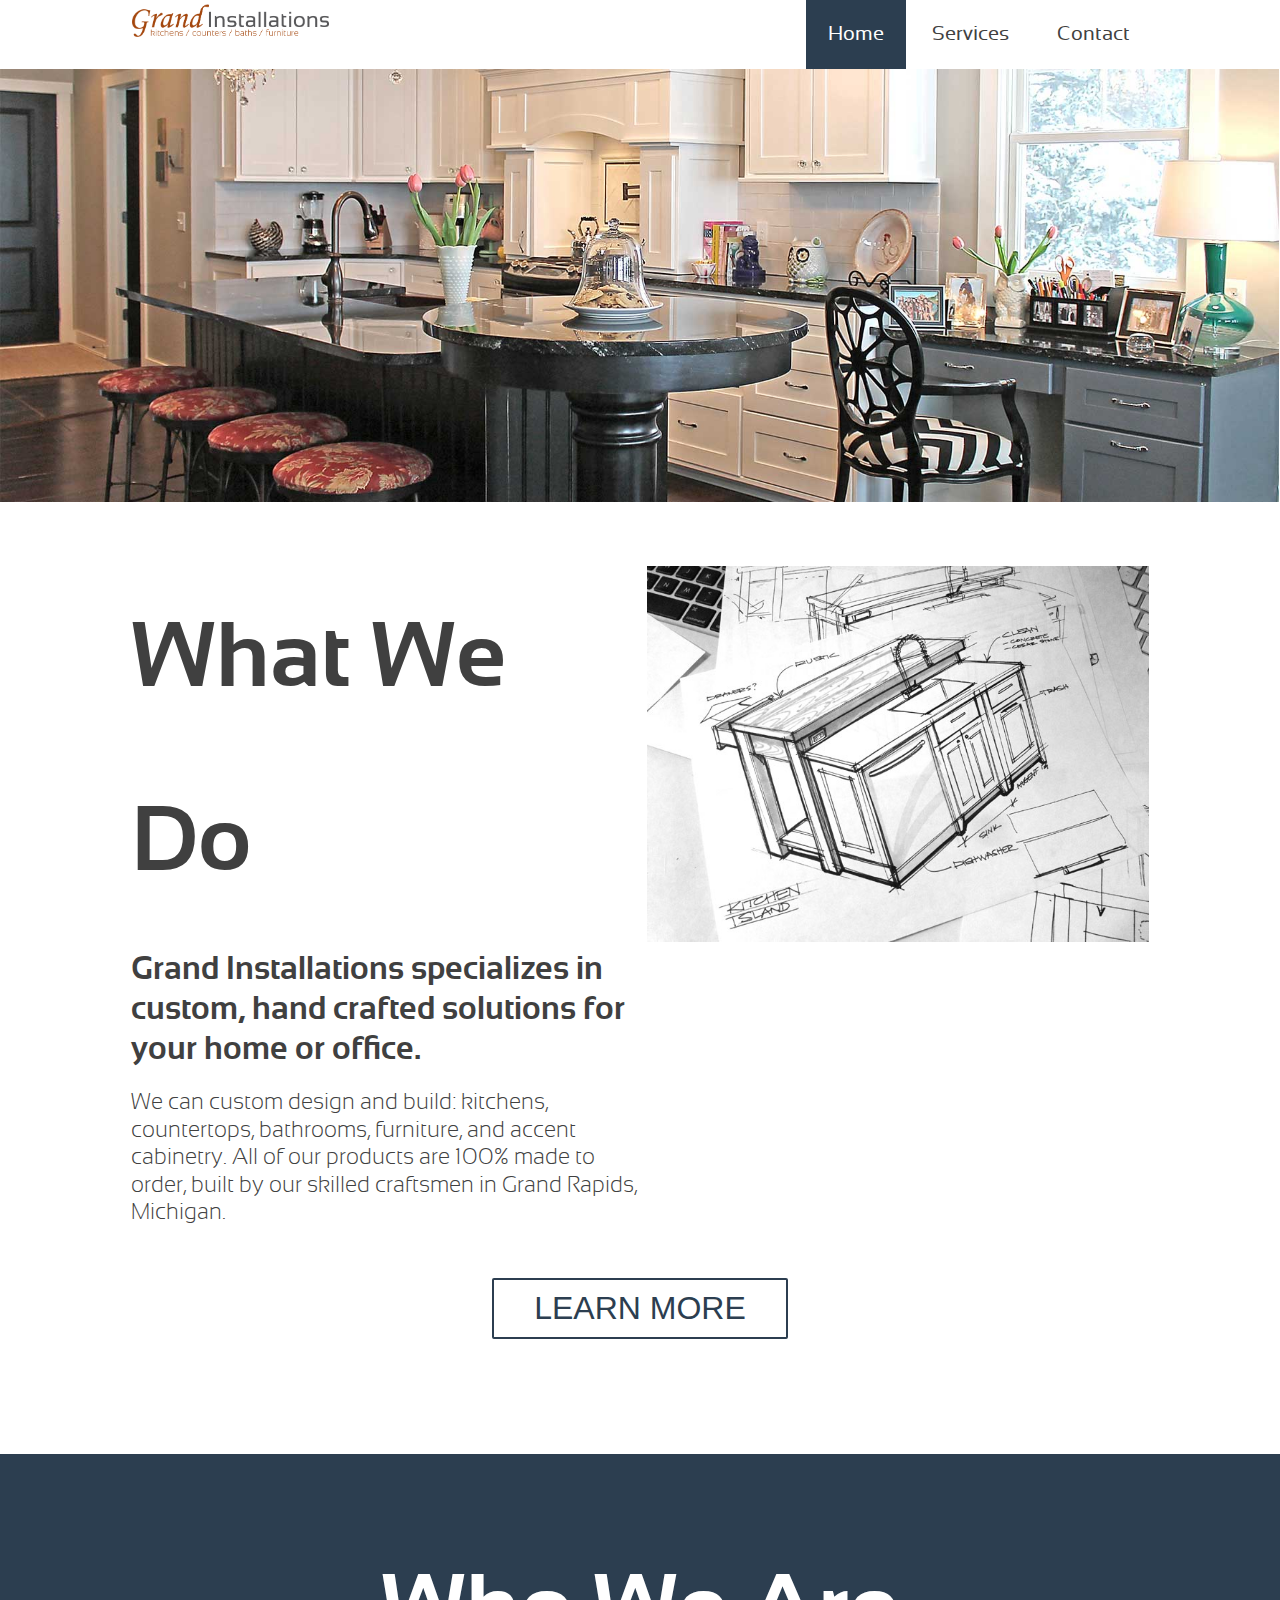
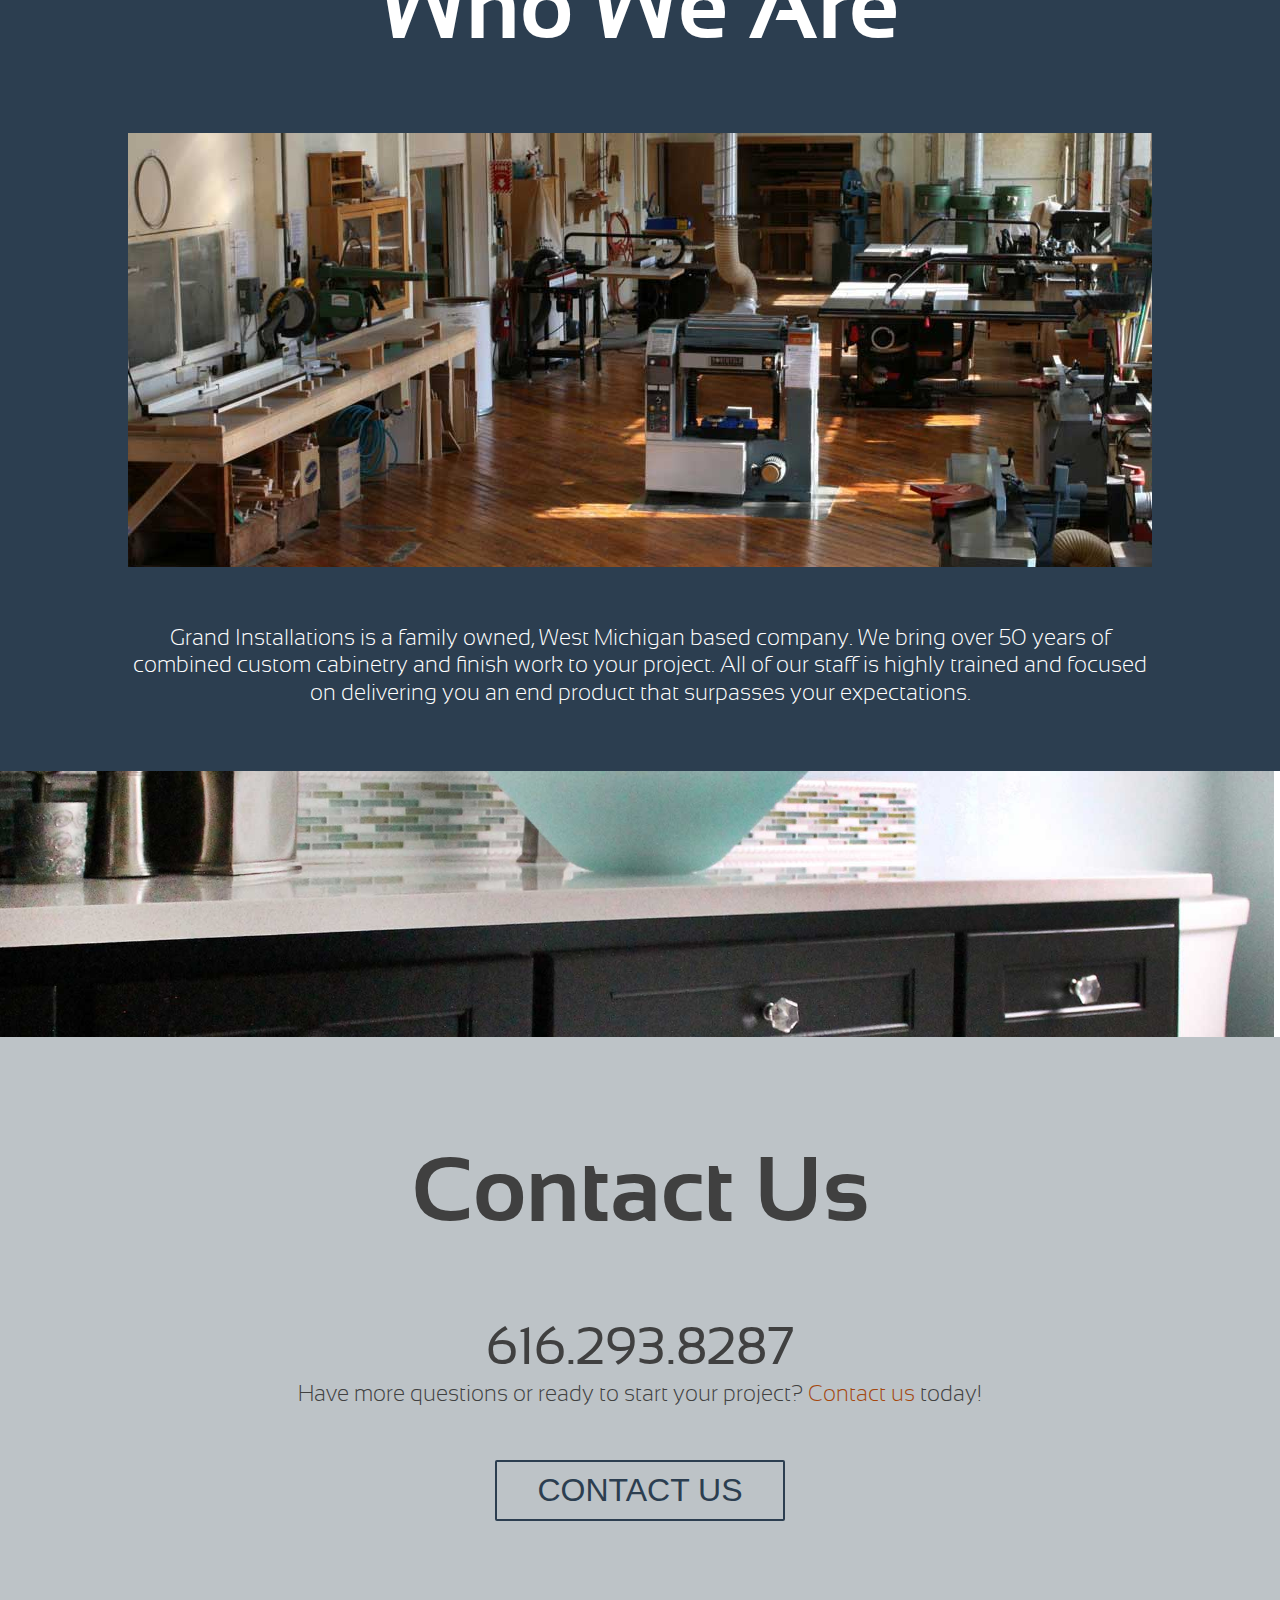
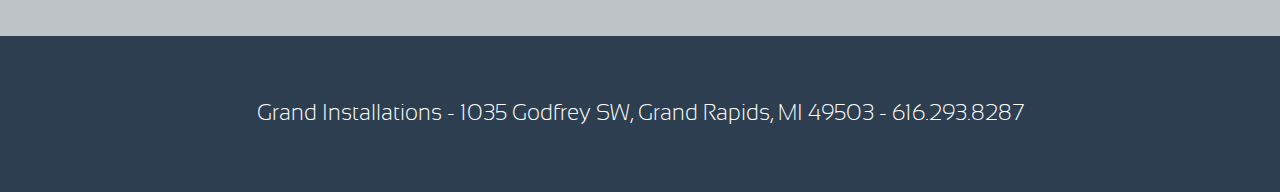
<file: index.html>
<!DOCTYPE html>

<html lang="en">
    <head>
        <meta charset="utf-8" />
        <meta name="viewport" content="initial-scale=1">
        <title>Grand Installations - Kitchens and Cabinetry Custom Hand crafted in Grand Rapids MI</title>

        <link href="default.css" rel="stylesheet" type="text/css" />

        <meta name="description" content="Grand Installations specializes in custom, hand crafted cabinetry and counter tops for kitchen or bath, home or office."/>
        <link rel="canonical" href="http://grandinstall.com" />
        <meta property="og:locale" content="en_US" />
        <meta property="og:type" content="website" />
        <meta property="og:title" content="Grand Installations - Kitchens and Cabinetry Custom Hand crafted in Grand Rapids MI" />
        <meta property="og:description" content="Grand Installations specializes in custom, hand crafted cabinetry and counter tops for kitchen or bath, home or office." />
        <meta property="og:url" content="http://grandinstall.com" />
        <meta property="og:site_name" content="Grand Installations" />

    </head>
    <body class="home">


        <div class="section header group">
            <div class="content">
                <div class="logo">
                    <a href="index.html"><img src="images/logo.png" alt="logo"></a>
                </div>
                <div class="nav">
                    <ul>
                        <a href="index.html"><li class="current">Home</li></a>
                        <a href="services.html"><li>Services</li></a>
                        <!--<a href="craftsmanship.html"><li>Craftsmanship</li></a>-->
                        <a href="contact.html"><li>Contact</li></a>
                    </ul>
                </div>
            </div>
        </div>

        <div class="section banner">
        </div>

        <div class="section services">
            <div class="content">
                <div class="copy">
                    <h2>What We Do</h2>
                    <h4>Grand Installations specializes in custom, hand crafted solutions for your home or office.</h4>
                    <p>We can custom design and build: kitchens, countertops, bathrooms, furniture, and accent cabinetry. All of our products are 100% made to order, built by our skilled craftsmen in Grand Rapids, Michigan.</p>
                </div>
                <div class="showcase">
                    <img src="images/home_services_showcase.jpg" />
                </div>
                <a href="services.html"><button>LEARN MORE</button></a>
            </div>
        </div>

        <div class="section about">
            <div class="content">
                <h2>Who We Are</h2>
                <img src="images/home_about_shop.jpg" />
                <p>Grand Installations is a family owned, West Michigan based company. We bring over 50 years of combined custom cabinetry and finish work to your project. All of our staff is highly trained and focused on delivering you an end product that surpasses your expectations.</p>
            </div>
        </div>

        <div class="section sub_banner">
        </div>

        <div class="section contact">
            <div class="content">
                <h2>Contact Us</h2>
                <h3>616.293.8287</h3>
                <p>Have more questions or ready to start your project? <a href="#">Contact us</a> today!</p>
                <a href="contact.html"><button>CONTACT US</button></a>
            </div>
        </div>

        <div class="section footer">
            <div class="content">
                <p>Grand Installations - 1035 Godfrey SW, Grand Rapids, MI 49503 - 616.293.8287</p>
            </div>
        </div>



    </body>
</html>
</file>
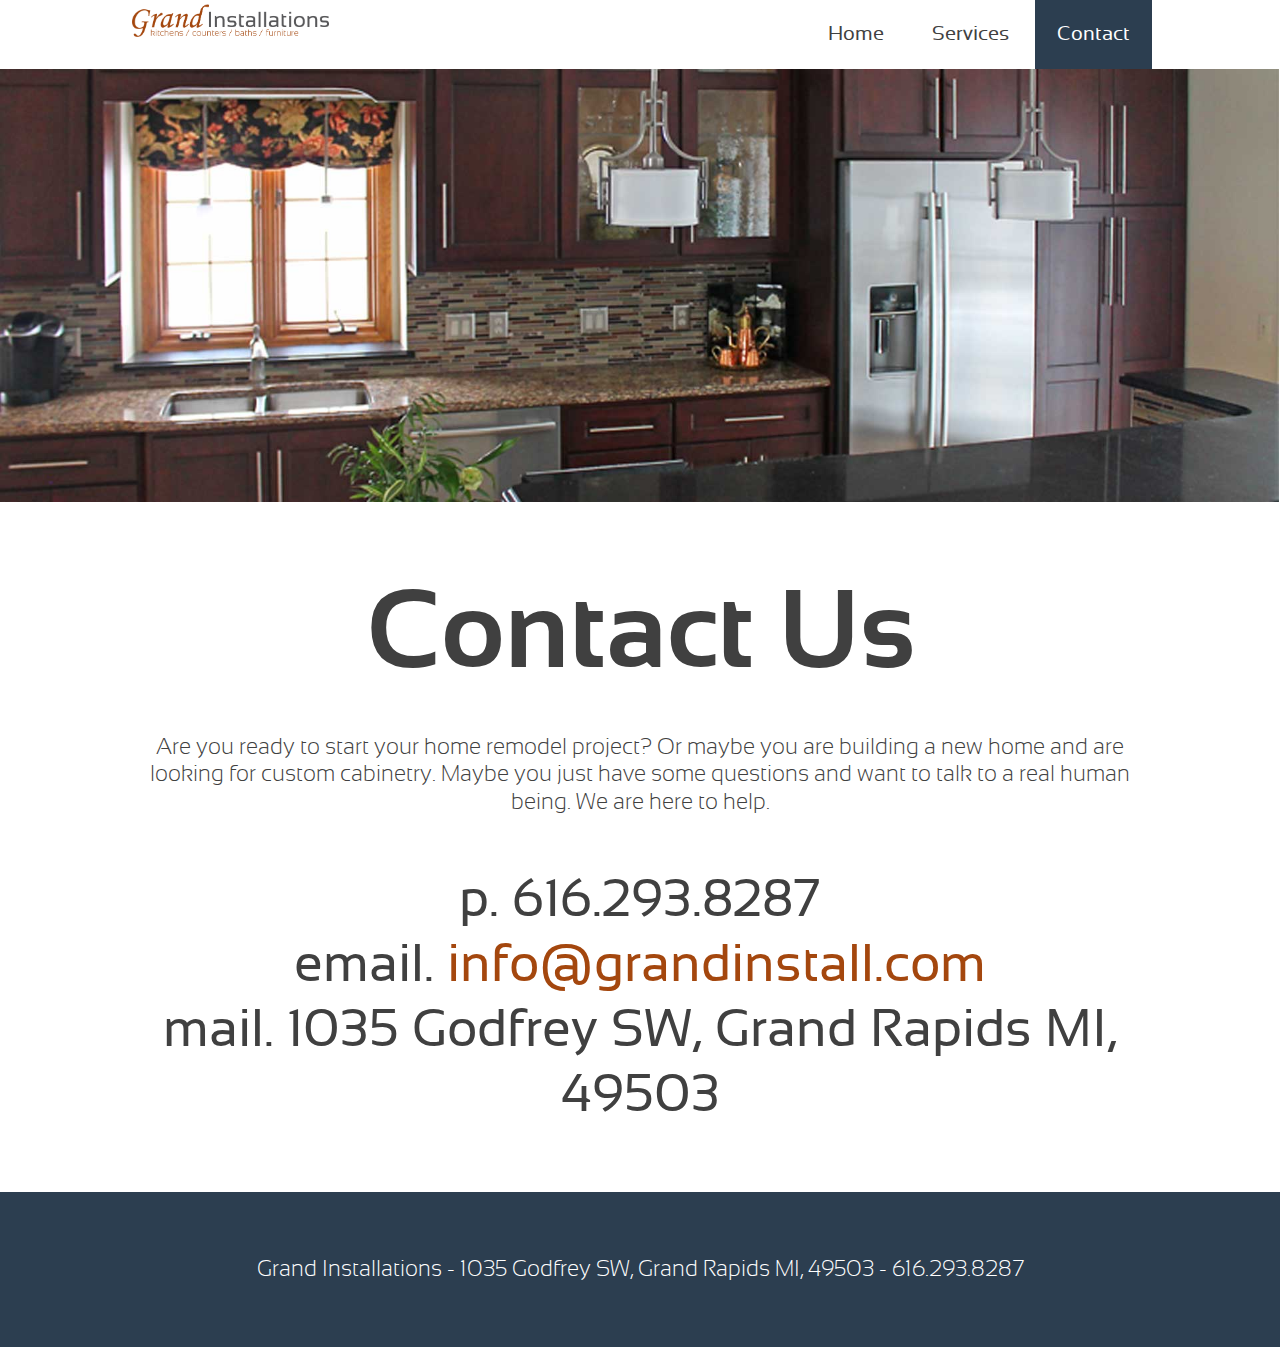
<file: contact.html>
<!DOCTYPE html>

<html lang="en">
    <head>
        <meta charset="utf-8" />
        <title>Contact Us - Grand Installations</title>

        <link href="default.css" rel="stylesheet" type="text/css" />

        <meta name="description" content="Contact Grand Installations today to get your project started."/>
        <link rel="canonical" href="http://grandinstall.com/contact.html" />
        <meta property="og:locale" content="en_US" />
        <meta property="og:type" content="website" />
        <meta property="og:title" content="Grand Installations - Contact us today to get your project started." />
        <meta property="og:description" content="Contact Grand Installations today to get your custom kitchen or bath project started." />
        <meta property="og:url" content="http://grandinstall.com/contact.html" />
        <meta property="og:site_name" content="Grand Installations" />

    </head>
    <body class="contact">


        <div class="section header group">
            <div class="content">
                <div class="logo">
                    <a href="index.html"><img src="images/logo.png" alt="logo"></a>
                </div>
                <div class="nav">
                    <ul>
                        <a href="index.html"><li>Home</li></a>
                        <a href="services.html"><li>Services</li></a>
                        <!--<a href="craftsmanship.html"><li>Craftsmanship</li></a>-->
                        <a href="contact.html"><li class="current">Contact</li></a>
                    </ul>
                </div>
            </div>
        </div>

        <div class="section banner">
        </div>

        <div class="section">
            <div class="content">
                <h1>Contact Us</h1>
                <p>Are you ready to start your home remodel project? Or maybe you are building a new home and are looking for custom cabinetry. Maybe you just have some questions and want to talk to a real human being. We are here to help.</p>
                <div class="contact_info">
                    <h3>p. 616.293.8287</h3>
                    <h3>email. <a href="mailto:info@grandinstall.com">info@grandinstall.com</a></h3>
                    <h3>mail. 1035 Godfrey SW, Grand Rapids MI, 49503</h3>
                </div>
            </div>
        </div>

        <div class="section footer">
            <div class="content">
                <p>Grand Installations - 1035 Godfrey SW, Grand Rapids MI, 49503 - 616.293.8287</p>
            </div>
        </div>



    </body>
</html>
</file>
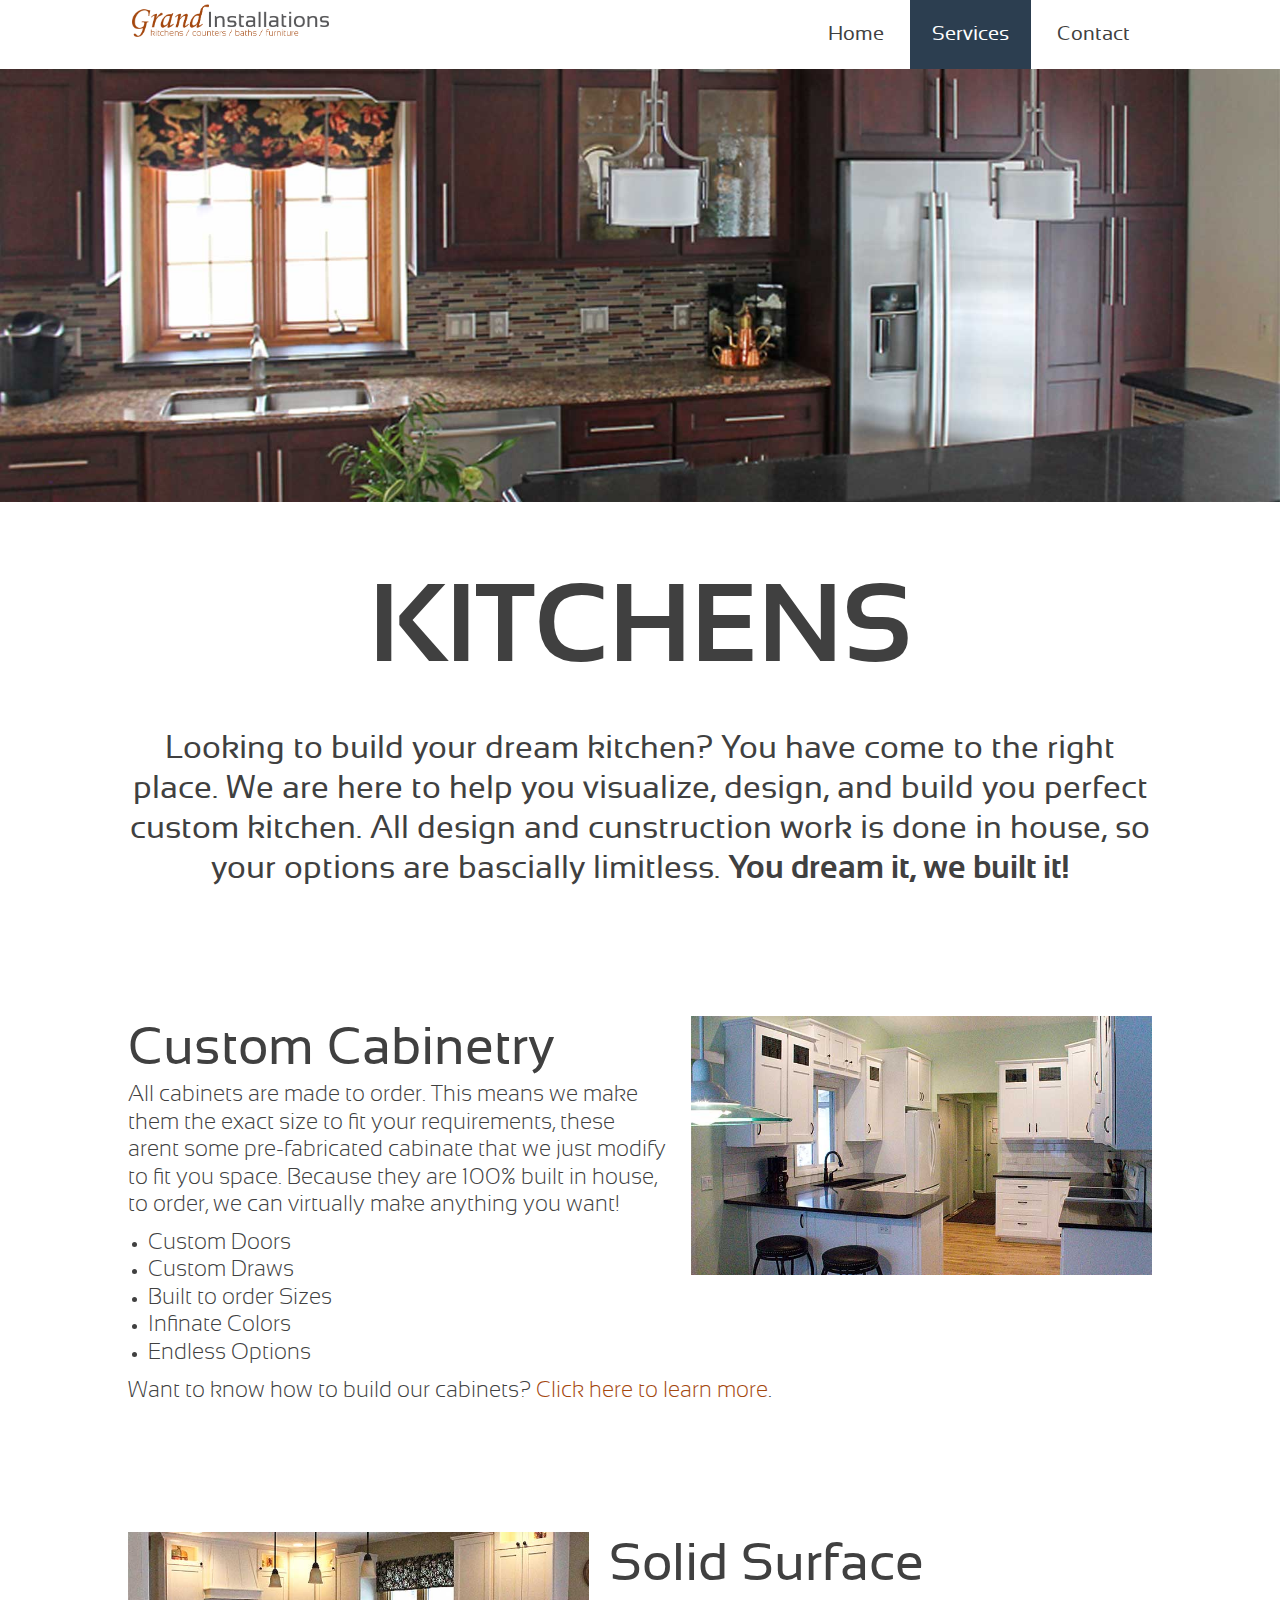
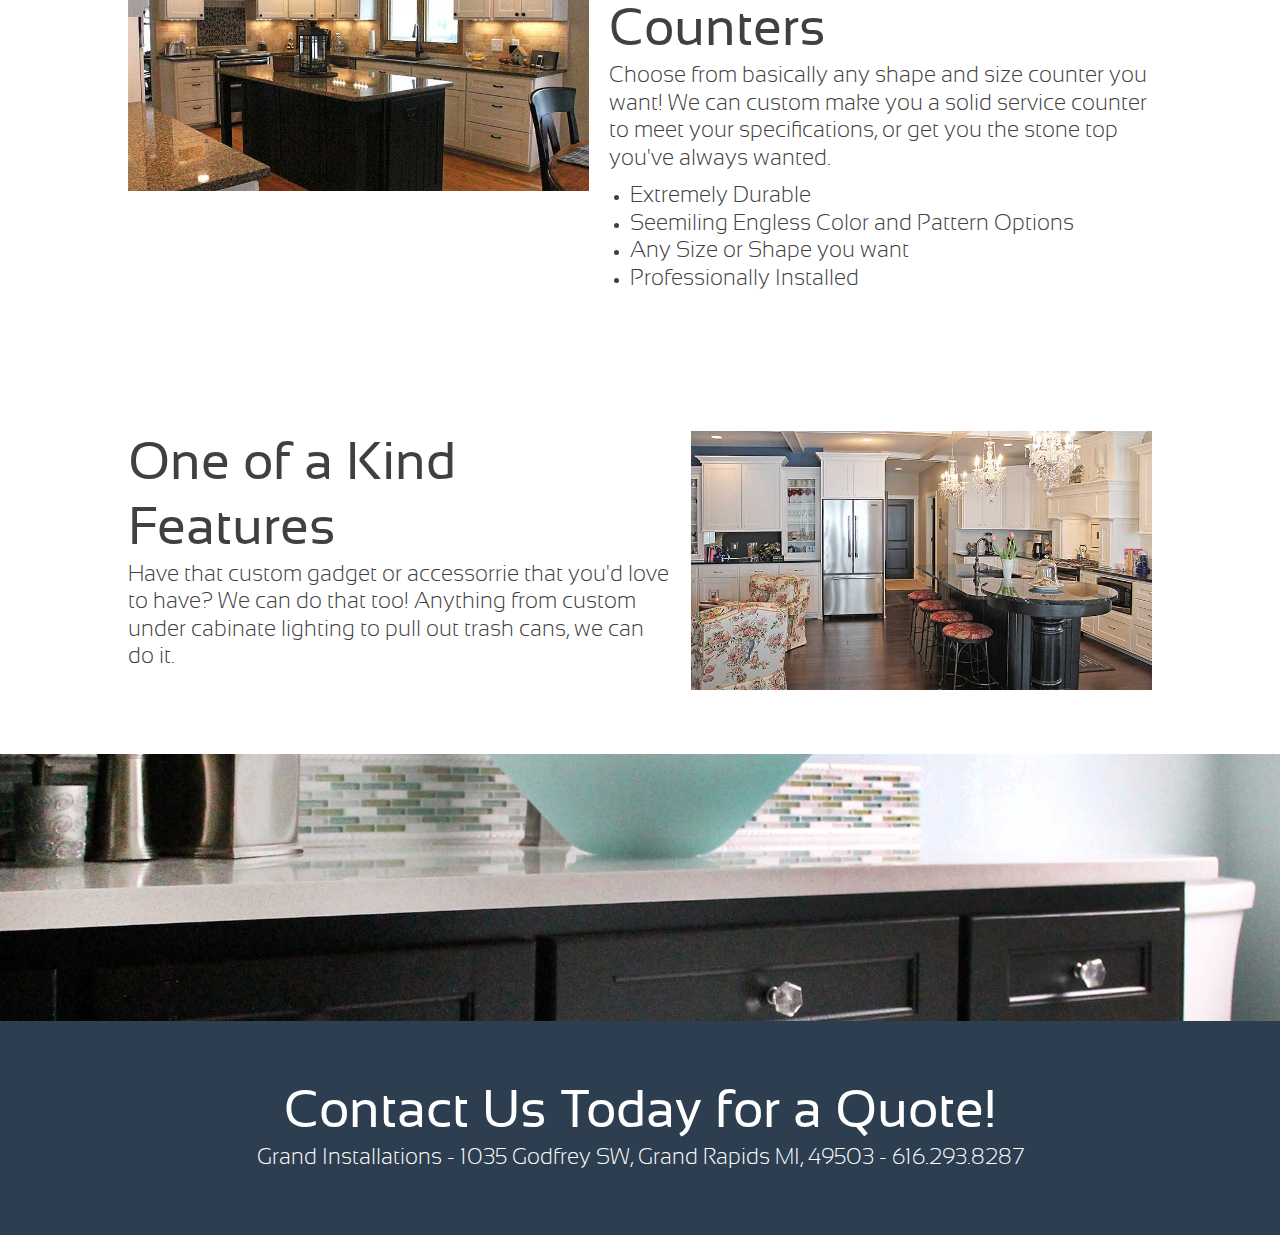
<file: kitchens.html>
<!DOCTYPE html>

<html lang="en">
    <head>
        <meta charset="utf-8" />
        <title>Services - Grand Installations</title>

        <link href="default.css" rel="stylesheet" type="text/css" />

        <meta name="description" content="Grand Install offers a wide range of custom build home soltuons. From kitchens to baths to laundy rooms to entertainment centers. Grand Installations can build the bustom builtin you are looking for."/>
        <link rel="canonical" href="http://grandinstall.com/services.html" />
        <meta property="og:locale" content="en_US" />
        <meta property="og:type" content="website" />
        <meta property="og:title" content="Grand Installations - Kitchens and Cabinetry Custom Hand crafted in Grand Rapids MI" />
        <meta property="og:description" content="Grand Install offers a wide range of custom build home soltuons. From kitchens to baths to laundy rooms to entertainment centers. Grand Installations can build the bustom builtin you are looking for." />
        <meta property="og:url" content="http://grandinstall.com/services.html" />
        <meta property="og:site_name" content="Grand Installations" />

    </head>
    <body class="service">


        <div class="section header group">
            <div class="content">
                <div class="logo">
                    <a href="index.html"><img src="images/logo.png" alt="logo"></a>
                </div>
                <div class="nav">
                    <ul>
                        <a href="index.html"><li>Home</li></a>
                        <a href="services.html"><li class="current">Services</li></a>
                        <!--<a href="craftsmanship.html"><li>Craftsmanship</li></a>-->
                        <a href="contact.html"><li>Contact</li></a>
                    </ul>
                </div>
            </div>
        </div>

        <div class="section img_banner">
          <img src="images/banner03_1920w.jpg" />
        </div>

        <div class="section">
          <div class="content">
            <h1>KITCHENS</h1>
            <h5>Looking to build your dream kitchen? You have come to the right place. We are here to help you visualize, design, and build you perfect custom kitchen. All design and cunstruction work is done in house, so your options are bascially limitless. <strong>You dream it, we built it!</strong></h5>
          </div>
        </div>

        <div class="section">
          <div class="content left">
            <a target="_blank" href="images/services_kitchen_01_1920w.jpg"><img class="right" src="images/services_kitchen_01_800w.jpg" /></a>
            <h3>Custom Cabinetry</h3>
            <p>All cabinets are made to order. This means we make them the exact size to fit your requirements, these arent some pre-fabricated cabinate that we just modify to fit you space. Because they are 100% built in house, to order, we can virtually make anything you want!</p>
            <ul>
              <li><p>Custom Doors</p></li>
              <li><p>Custom Draws</p></li>
              <li><p>Built to order Sizes</p></li>
              <li><p>Infinate Colors</p></li>
              <li><p>Endless Options</p></li>
            </ul>
            <p>Want to know how to build our cabinets? <a href="craftsmanship.html">Click here to learn more</a>.</p>
          </div>
        </div>

        <div class="section">
          <div class="content left">
            <a target="_blank" href="images/services_kitchen_02_1920w.jpg"><img class="left" src="images/services_kitchen_02_800w.jpg" /></a>
            <h3>Solid Surface Counters</h3>
            <p>Choose from basically any shape and size counter you want! We can custom make you a solid service counter to meet your specifications, or get you the stone top you've always wanted.</p>
            <ul>
              <li><p>Extremely Durable</p></li>
              <li><p>Seemiling Engless Color and Pattern Options</p></li>
              <li><p>Any Size or Shape you want</p></li>
              <li><p>Professionally Installed</p></li>
            </ul>
          </div>
        </div>

        <div class="section">
          <div class="content left">
            <a target="_blank" href="images/services_kitchen_03_1920w.jpg"><img class="right" src="images/services_kitchen_03_800w.jpg" /></a>
            <h3>One of a Kind Features</h3>
            <p>Have that custom gadget or accessorrie that you'd love to have? We can do that too! Anything from custom under cabinate lighting to pull out trash cans, we can do it.</p>
          </div>
      </div>

      <div class="section img_banner">
        <img src="images/banner02_1920w.jpg" />
      </div>

        <div class="section footer">
            <div class="content">
                <h3>Contact Us Today for a Quote!</h3>
                <p>Grand Installations - 1035 Godfrey SW, Grand Rapids MI, 49503 - 616.293.8287</p>
            </div>
        </div>



    </body>
</html>
</file>
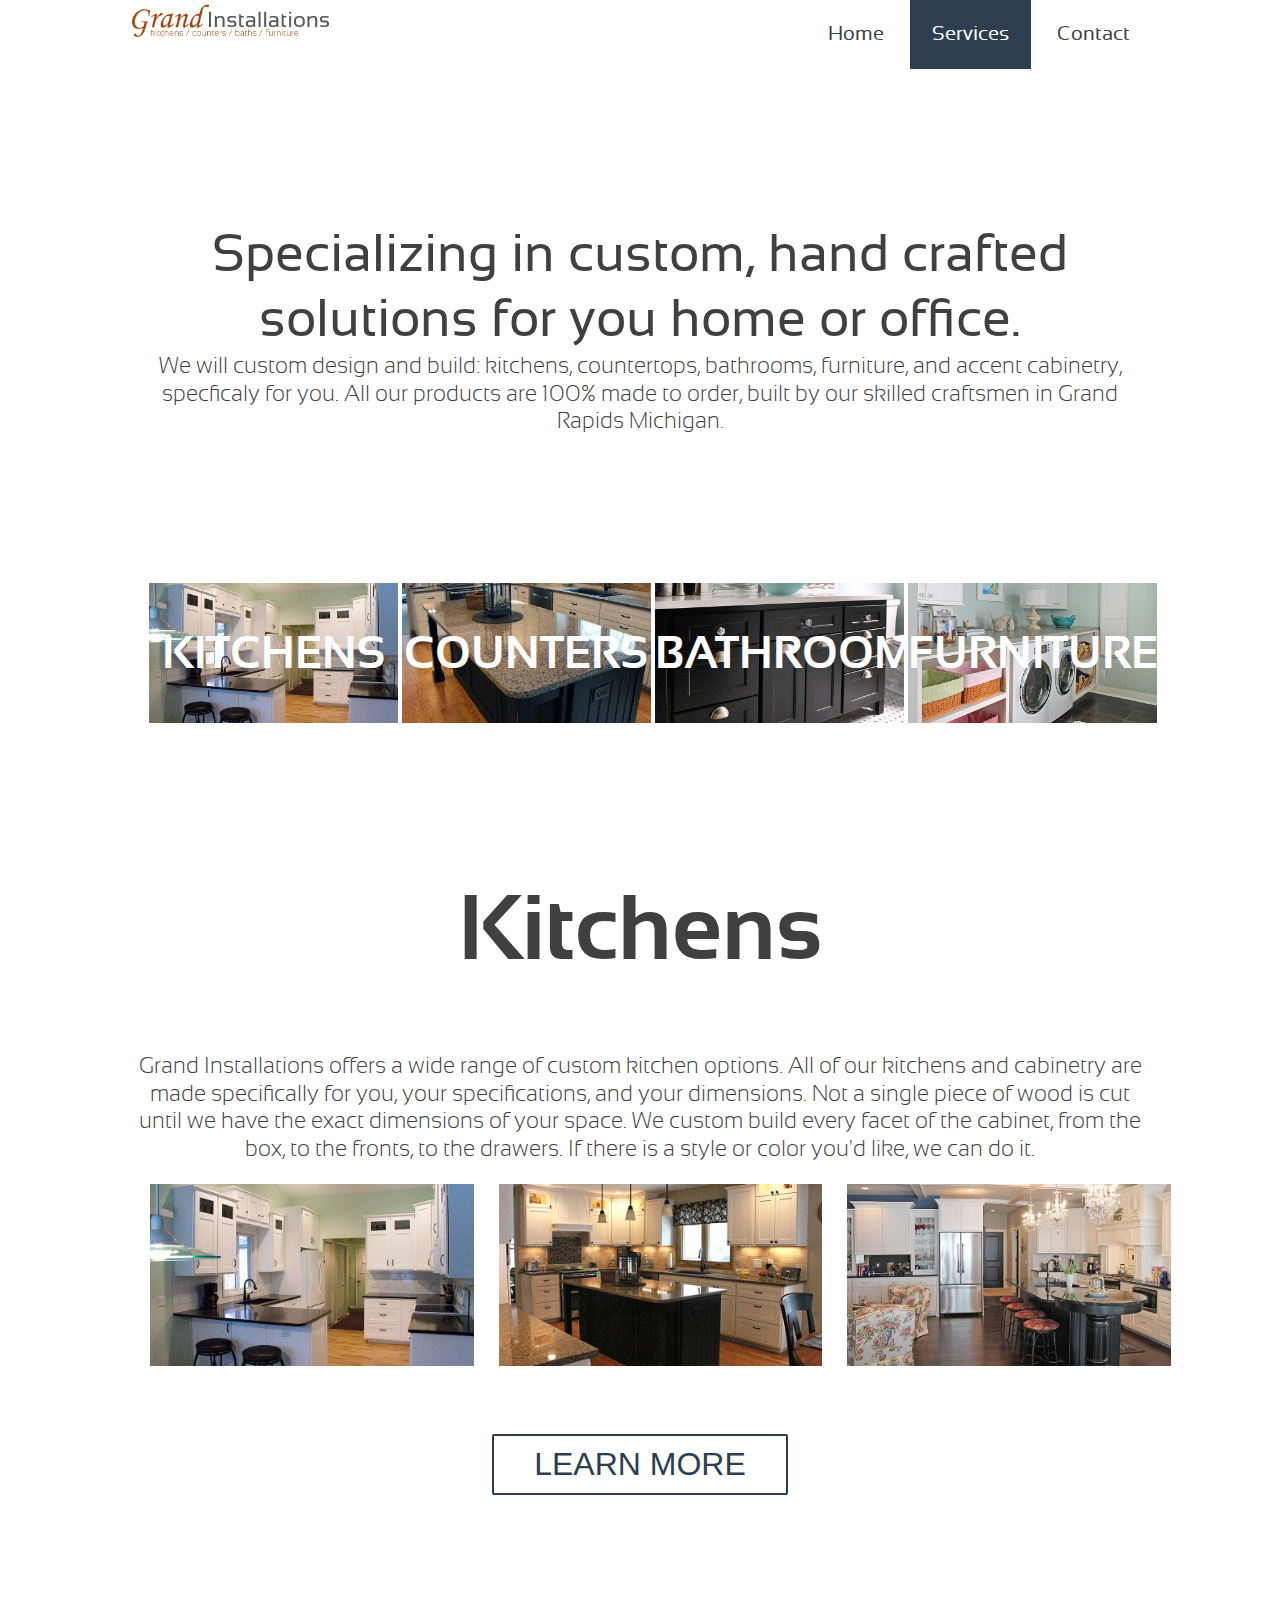
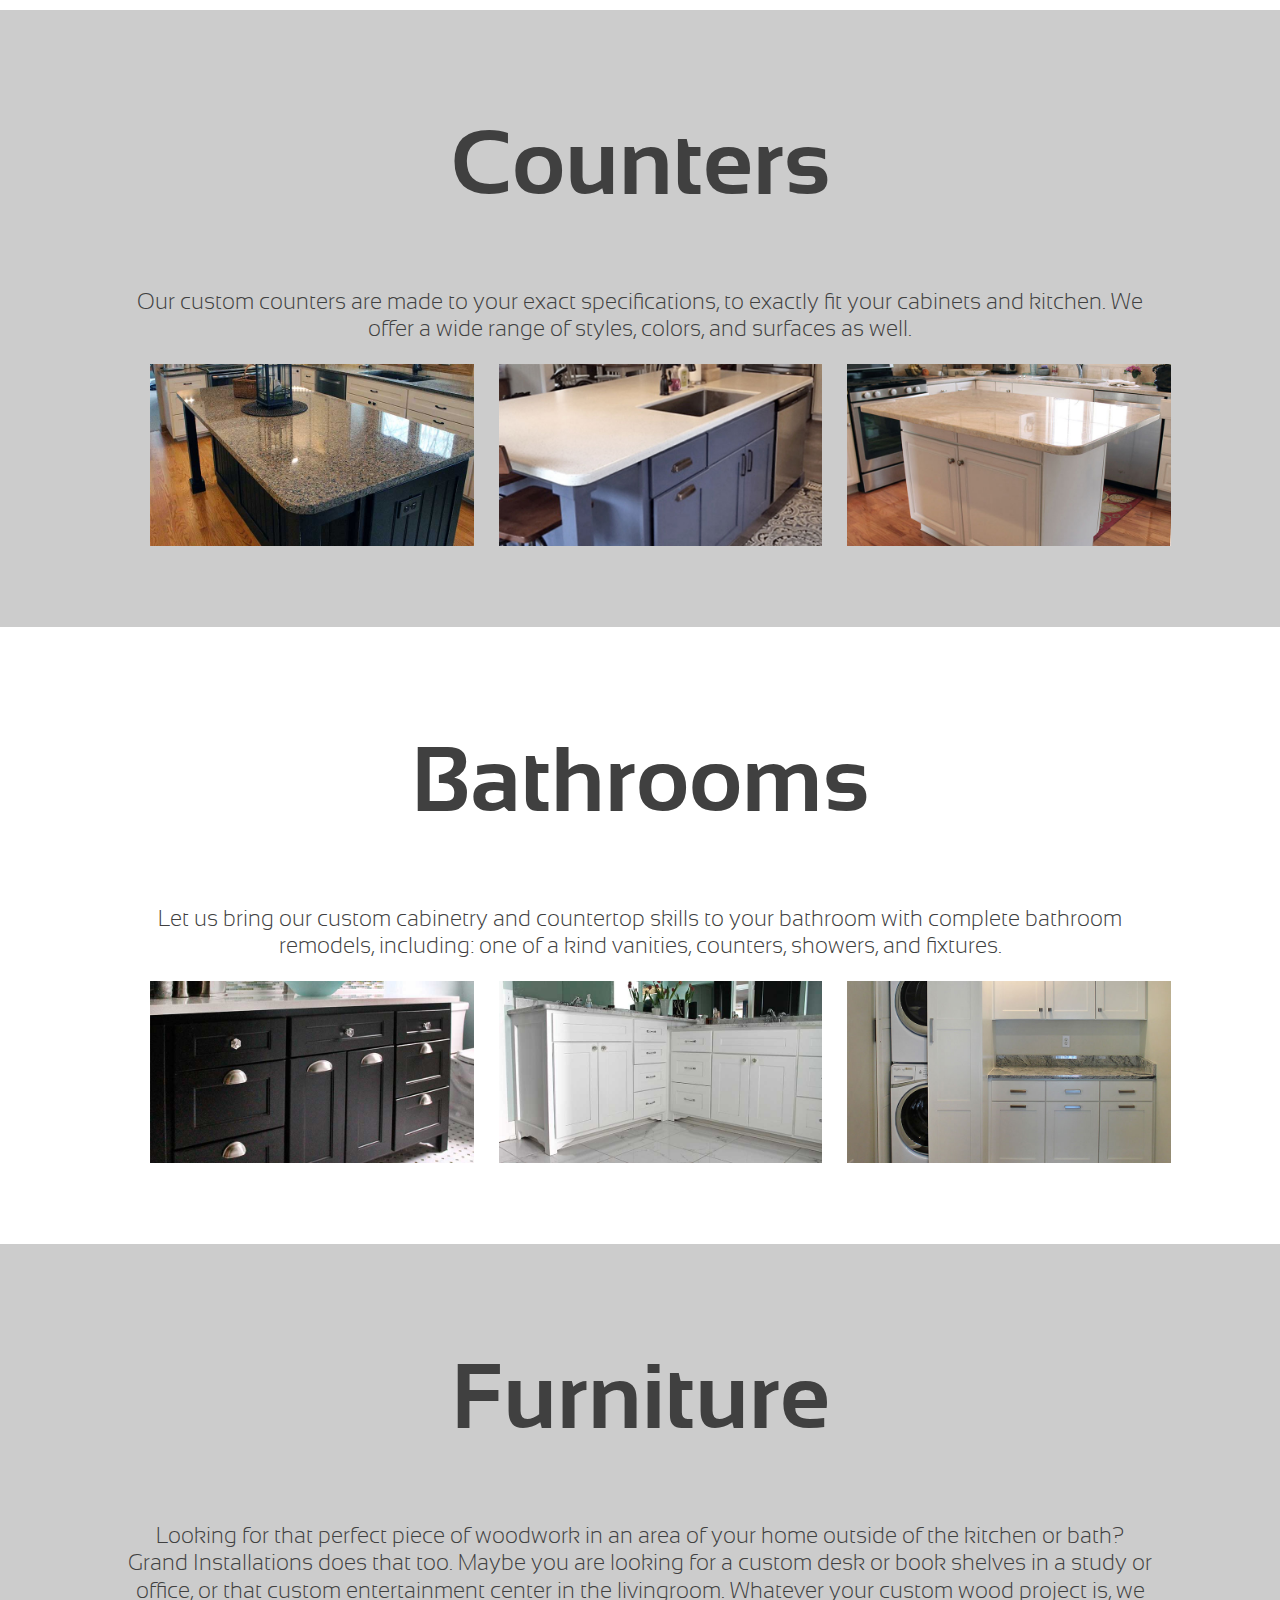
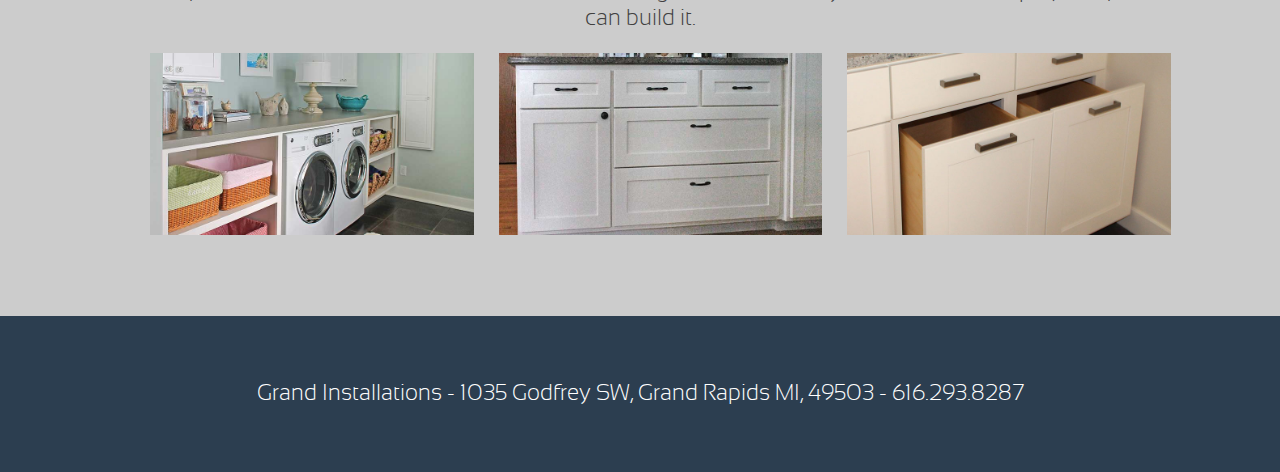
<file: services.html>
<!DOCTYPE html>

<html lang="en">
    <head>
        <meta charset="utf-8" />
        <title>Services - Grand Installations</title>

        <link href="default.css" rel="stylesheet" type="text/css" />

        <meta name="description" content="Grand Install offers a wide range of custom build home soltuons. From kitchens to baths to laundy rooms to entertainment centers. Grand Installations can build the bustom builtin you are looking for."/>
        <link rel="canonical" href="http://grandinstall.com/services.html" />
        <meta property="og:locale" content="en_US" />
        <meta property="og:type" content="website" />
        <meta property="og:title" content="Grand Installations - Kitchens and Cabinetry Custom Hand crafted in Grand Rapids MI" />
        <meta property="og:description" content="Grand Install offers a wide range of custom build home soltuons. From kitchens to baths to laundy rooms to entertainment centers. Grand Installations can build the bustom builtin you are looking for." />
        <meta property="og:url" content="http://grandinstall.com/services.html" />
        <meta property="og:site_name" content="Grand Installations" />

    </head>
    <body class="services">


        <div class="section header group">
            <div class="content">
                <div class="logo">
                    <a href="index.html"><img src="images/logo.png" alt="logo"></a>
                </div>
                <div class="nav">
                    <ul>
                        <a href="index.html"><li>Home</li></a>
                        <a href="services.html"><li class="current">Services</li></a>
                        <!--<a href="craftsmanship.html"><li>Craftsmanship</li></a>-->
                        <a href="contact.html"><li>Contact</li></a>
                    </ul>
                </div>
            </div>
        </div>

        <div class="section">
          <div class="content banner">
            <h3>Specializing in custom, hand crafted solutions for you home or office.</h3>
            <p>We will custom design and build: kitchens, countertops, bathrooms, furniture, and accent cabinetry, specficaly for you. All our products are 100% made to order, built by our skilled craftsmen in Grand Rapids Michigan.</p>
          </div>
        </div>

        <div class="section service_menu">
                <ul>
                    <a href="#kitchens"><li class="kitchens"><h2>KITCHENS</h2></li></a>
                    <a href="#counters"><li class="counters"><h2>COUNTERS</h2></li></a>
                    <a href="#bathrooms"><li class="bathrooms"><h2>BATHROOMS</h2></li></a>
                    <a href="#furniture"><li class="furniture"><h2>FURNITURE</h2></li></a>
                </ul>
        </div>

        <a name="kitchens"></a>
        <div class="section kitchens">
            <div class="content">
                <h2>Kitchens</h2>
                <p>Grand Installations offers a wide range of custom kitchen options. All of our kitchens and cabinetry are made specifically for you, your specifications, and your dimensions. Not a single piece of wood is cut until we have the exact dimensions of your space. We custom build every facet of the cabinet, from the box, to the fronts, to the drawers. If there is a style or color you'd like, we can do it.</p>
                <ul>
                  <li><img src="images/services_kitchen_01_800w.jpg" /></li>
                  <li><img src="images/services_kitchen_02_800w.jpg" /></li>
                  <li><img src="images/services_kitchen_03_800w.jpg" /></li>
                </ul>
                <a href="kitchens.html"><button>LEARN MORE</button></a>
            </div>
        </div>

        <a name="counters"></a>
        <div class="section counters">
            <div class="content">
                <h2>Counters</h2>
                <p>Our custom counters are made to your exact specifications, to exactly fit your cabinets and kitchen. We offer a wide range of styles, colors, and surfaces as well.</p>
                <ul>
                  <li><img src="images/services_counter_01_800w.jpg" /></li>
                  <li><img src="images/services_counter_02_800w.jpg" /></li>
                  <li><img src="images/services_counter_03_800w.jpg" /></li>
                </ul>
                <!--<a href="counters.html"><button>LEARN MORE</button></a>-->
            </div>
        </div>

        <a name="bathrooms"></a>
        <div class="section bathrooms">
            <div class="content">
                <h2>Bathrooms</h2>
                <p>Let us bring our custom cabinetry and countertop skills to your bathroom with complete bathroom remodels, including: one of a kind vanities, counters, showers, and fixtures.</p>
                <ul>
                  <li><img src="images/services_bathroom_01_800w.jpg" /></li>
                  <li><img src="images/services_bathroom_02_800w.jpg" /></li>
                  <li><img src="images/services_bathroom_03_800w.jpg" /></li>
                </ul>
                <!--<a href="bathrooms.html"><button>LEARN MORE</button></a>-->
            </div>
        </div>

        <a name="furniture"></a>
        <div class="section furniture">
            <div class="content">
                <h2>Furniture</h2>
                <p>Looking for that perfect piece of woodwork in an area of your home outside of the kitchen or bath? Grand Installations does that too. Maybe you are looking for a custom desk or book shelves in a study or office, or that custom entertainment center in the livingroom. Whatever your custom wood project is, we can build it.</p>
                <ul>
                  <li><img src="images/services_furniture_01_800w.jpg" /></li>
                  <li><img src="images/services_furniture_02_800w.jpg" /></li>
                  <li><img src="images/services_furniture_03_800w.jpg" /></li>
                </ul>
                <!--<a href="furniture.html"><button>LEARN MORE</button></a>-->
            </div>
        </div>

        <div class="section footer">
            <div class="content">
                <p>Grand Installations - 1035 Godfrey SW, Grand Rapids MI, 49503 - 616.293.8287</p>
            </div>
        </div>



    </body>
</html>
</file>
<file: default.css>
/* CSS Browser Reset */
html, body, div, span, applet, object, iframe, h1, h2, h3, h4, h5, h6, p, blockquote, pre, a, abbr, acronym, address, big, cite, code, del, dfn, em, img, ins, kbd, q, s, samp, small, strike, strong, sub, sup, tt, var, b, u, i, center, dl, dt, dd, ol, ul, li, fieldset, form, label, legend, table, caption, tbody, tfoot, thead, tr, th, td, article, aside, canvas, details, embed, figure, figcaption, footer, header, hgroup, menu, nav, output, ruby, section, summary, time, mark, audio, video { margin: 0; padding: 0;	border: 0; font-size: 100%; font: inherit; vertical-align: baseline;}

/* HTML5 display-role reset for older browsers */
article, aside, details, figcaption, figure, footer, header, hgroup, menu, nav, section {display: block;}
body {line-height: 1.25;}
ol, ul {margin: 1% 0 1% 2%; display: inline-block;}
blockquote, q {quotes: none;}
blockquote:before, blockquote:after, q:before, q:after {content: ''; content: none;}
table {border-collapse: collapse; border-spacing: 0;}

/*  End CSS Browser Reset */
@-ms-viewport {width: device-width;}
@-o-viewport {width: device-width;}
@viewport {width: device-width;}

/* General */
* {box-sizing: border-box;}
body { background: #FFFFFF; font-family: sansationregular; color: #404040; font-size: 18px;}
img, object, embed, video {	max-width: 100%; height: auto; width: auto;}
button {background: none; border: 2px solid #fff; text-shadow: none; border-radius: 2px; font-size: 20px; color: #fff; padding: 5px 20px 5px 20px; margin: 25px auto; cursor: pointer;}
button:hover {background-color: #fff; color: #2c3e50; }

/* ClearFix */
.group:after { content: ""; display: table; clear: both;}

/* Font */
@font-face {
    font-family: 'sansationbold';
    src: url('font/sansation-bold-webfont.eot');
    src: url('font/sansation-bold-webfont.eot?#iefix') format('embedded-opentype'),
         url('font/sansation-bold-webfont.woff') format('woff'),
         url('font/sansation-bold-webfont.ttf') format('truetype'),
         url('font/sansation-bold-webfont.svg#sansationbold') format('svg');
    font-weight: normal;
    font-style: normal;
}
@font-face {
    font-family: 'sansation_lightlight';
    src: url('font/sansation-light-webfont.eot');
    src: url('font/sansation-light-webfont.eot?#iefix') format('embedded-opentype'),
         url('font/sansation-light-webfont.woff') format('woff'),
         url('font/sansation-light-webfont.ttf') format('truetype'),
         url('font/sansation-light-webfont.svg#sansation_lightlight') format('svg');
    font-weight: normal;
    font-style: normal;
}
@font-face {
    font-family: 'sansationregular';
    src: url('font/sansation-regular-webfont.eot');
    src: url('font/sansation-regular-webfont.eot?#iefix') format('embedded-opentype'),
         url('font/sansation-regular-webfont.woff') format('woff'),
         url('font/sansation-regular-webfont.ttf') format('truetype'),
         url('font/sansation-regular-webfont.svg#sansationregular') format('svg');
    font-weight: normal;
    font-style: normal;
}
h1 {font-size: 42px; font-family: sansationbold;}
h2 {font-size: 36px; line-height: 2; font-family: sansationbold;}
h3 {font-size: 24px;}
h4 {font-size: 18px; font-family: sansationbold;}
h5 {font-size: 18px; font-family: sansationregular;}
p {}
a {color: #a4470e; text-decoration: none;}
strong {font-family: sansationbold;}
.left {text-align: left;}
.right {text-align: right;}
.center {text-align: center;}

/* Layout */
.section {width: 100%; padding: 20% 5% 20% 5%; margin: 0px; text-align: center;}
.section:after { content: ""; display: table; clear: both;}
.content {}


/* Header */
.header {padding: 0;}
.header .logo {}
.header .logo img {padding: 2%;}
.header .nav {}
.header .nav ul {margin-top: 0px; margin: 0px;}
.header .nav li {display: inline-block; width: 24vw; padding: 10px; text-decoration: none; color: #404040; font-size: 20px;}

/* Home */
.home .banner {padding: 0 0 0 0; background: url('images/banner01_800w.jpg') no-repeat; background-size: contain; height: 55vw;}

.home .services {}
.home .services button {width: 80vw; padding: 15px; border-color: #2c3e50; color: #2c3e50;}
.home .services button:hover {background-color: #2c3e50; color: #fff;}
.home .services .copy {}
.home .services .showcase {display: none;}

.home .about {background-color: #2c3e50; color: #fff;}

.home .sub_banner {padding: 0 0 0 0; background: url('images/banner02_800w.jpg') no-repeat; background-size: contain; height: 55vw;}

.home .contact {background-color: #bdc3c7;}
.home .contact button {width: 80vw; padding: 15px; border-color: #2c3e50; color: #2c3e50;}
.home .contact button:hover {background-color: #2c3e50; color: #fff;}

/* Services */
.services .service_menu {padding: 0; color: #fff;}
.services .service_menu li {display: inline-block; width: 49%; padding: 10vw 0 0 0; margin-bottom: 1%; color: #fff;}
.services .service_menu li:hover {color: #a4470e; background-color: #404040;}
.services .service_menu li h2 {vertical-align: central; font-size: 25px; line-height: 1;}
.services .service_menu li.kitchens {background: url('images/services_kitchen_01_800w.jpg') no-repeat; background-size: contain; height: 27vw;}
.services .service_menu li.counters {background: url('images/services_counter_01_800w.jpg') no-repeat; background-size: contain; height: 27vw;}
.services .service_menu li.bathrooms {background: url('images//services_bathroom_01_800w.jpg') no-repeat; background-size: contain; height: 27vw;}
.services .service_menu li.furniture {background: url('images/services_furniture_01_800w.jpg') no-repeat; background-size: contain; height: 27vw;}

.services button {width: 80vw; padding: 15px; border-color: #2c3e50; color: #2c3e50;}
.services button:hover {background-color: #2c3e50; color: #fff;}

.services ul {margin-top: 2%;}
.services li {display: inline-block;}
.services li img {padding: 0px 0px 0px 0px;}

.services .kitchens {}
.services .counters {background-color: #cccccc;}
.services .bathrooms {}
.services .furniture {background-color: #cccccc;}

/* Contact */
.contact .banner {padding: 0 0 0 0; background: url('images/banner03_800w.jpg') no-repeat; background-size: contain; height: 55vw;}
.contact .contact_info {padding-top: 5%;}

/* Footer */
.footer {background-color: #2c3e50; color: #fff;}

/* Responsive Layout - Desktop */
@media all and (min-width: 800px) {

/* General */
button {background: none; border: 2px solid #fff; text-shadow: none; border-radius: 2px; font-size: 32px; color: #fff; padding: 5px 20px 5px 20px; margin: 5% auto; cursor: pointer;}
button:hover {background-color: #fff; color: #2c3e50; }
img.right {width: 45%; margin-left: 2%; float: right; display: inline-block;}
img.left {width: 45%; margin-right: 2%; float: left; display: inline-block;}

/* Font */
h1 {font-size: 110px; padding-bottom: 3%;}
h2 {font-size: 92px; padding-bottom: 3%;}
h3 {font-size: 52px;}
h4 {font-size: 32px;}
h5 {font-size: 32px;}
p {font-size: 22px; font-family: sansation_lightlight;}

/* Layout */
.section { padding: 5% 0 5% 0;}
.img_banner {padding: 0px; margin-bottom: -1%;}
.content {max-width: 80vw; margin: auto;}

/* Header */
.header {padding: 0;}
.header .logo {max-width: 20%; display: block; float: left;}
.header .logo img {padding: 2%;}
.header .nav {max-width: 70%; display: block; float: right; padding: 0;}
.header .nav li {display: inline-block; width: auto; padding: 22px; text-decoration: none; color: #404040; font-size: 20px;}
.header .nav li:hover {background-color: #2c3e50; color: #fff;}
.header .nav li.current {background-color: #2c3e50; color: #fff;}

/* Home */
.home .banner {padding: 0 0 0 0; background: url('images/banner01_1920w.jpg') no-repeat; background-size: contain; height: 33.8vw;}

.home .services {}
.home .services button {width: auto; padding: 10px 40px 10px 40px; border-color: #2c3e50; color: #2c3e50;}
.home .services .copy {display: inline-block; width: 50%; vertical-align: top; text-align: left;}
.home .services .copy p {padding-top: 4%;}
.home .services .showcase {display: inline-block; width: 49%;}
.home .services .showcase li {width: 49%; display: inline-block; padding: 1%;}

.home .about img {padding-bottom: 5%;}

.home .sub_banner {padding: 0 0 0 0; background: url('images/banner02_1920w.jpg') no-repeat; background-size: contain; height: 20.8vw;}

.home .contact button {width: auto; padding: 10px 40px 10px 40px; border-color: #2c3e50; color: #2c3e50;}

/* Services */
.services .banner {height: 40vh; padding-top: 10vh}

.services .service_menu {padding: 0;}
.services .service_menu li {display: inline-block; width: 24.5%; padding: 5% 0 0 0; margin-bottom: 0; color: #fff;}
.services .service_menu li:hover {color: #a4470e;}
.services .service_menu li h2 {vertical-align: central; font-size: 3.5vw; font-weight: 900;line-height: 1;}
.services .service_menu li.kitchens {background: url('images/services_kitchen_01_800w.jpg') no-repeat; background-size: contain; height: 14vw; max-height: 450px;}
.services .service_menu li.counters {background: url('images/services_counter_01_800w.jpg') no-repeat; background-size: contain; height: 14vw; max-height: 450px;}
.services .service_menu li.bathrooms {background: url('images//services_bathroom_01_800w.jpg') no-repeat; background-size: contain; height: 14vw; max-height: 450px;}
.services .service_menu li.furniture {background: url('images/services_furniture_01_800w.jpg') no-repeat; background-size: contain; height: 14vw; max-height: 450px;}

.services button {width: auto; padding: 10px 40px 10px 40px; border-color: #2c3e50; color: #2c3e50;}

.services .kitchens ul, .services .counters ul, .services .bathrooms ul, .services .furniture ul {margin-top: 2%; width: 102%; position: relative; left: -1%;}
.services .kitchens li, .services .counters li, .services .bathrooms li, .services .furniture li  {display: inline-block; width: 31%; margin: 0 1% 0 1%;}

/* Contact */
.contact .banner {padding: 0 0 0 0; background: url('images/banner03_1920w.jpg') no-repeat; background-size: contain; height: 33.8vw;}

/* Footer */
.footer {}


}
</file>
